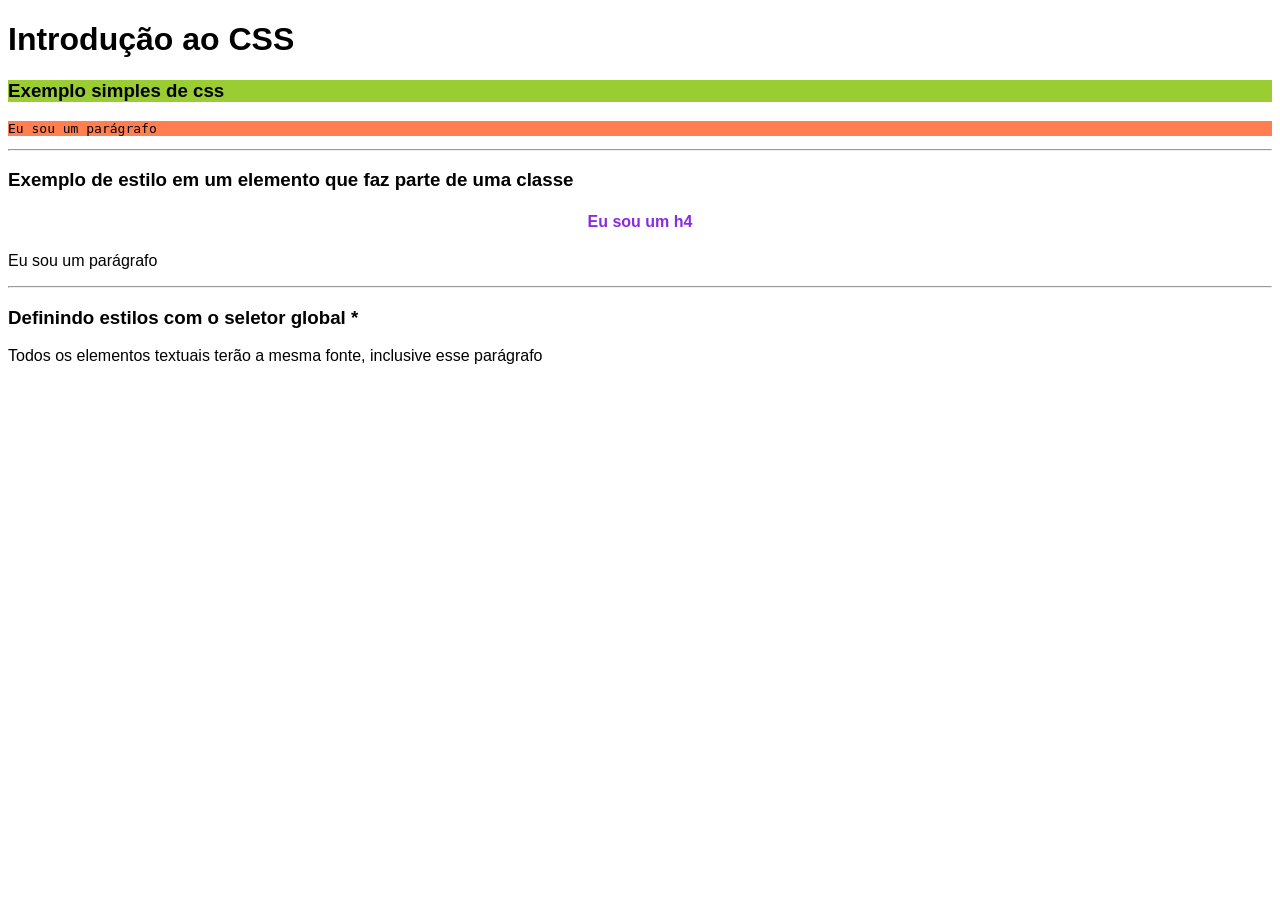
<file: Aula01/index.html>
<!DOCTYPE html>
<html lang="pt-br"">
<head>
    <meta charset="UTF-8">
    <meta name="viewport" content="width=device-width, initial-scale=1.0">
    <title>Conteúdo Aula 01 - CSS</title>

    <style>

h4.centralizado {
text-align: center;
color:blueviolet;
}

* {
    font-family: 'Trebuchet MS', 'Lucida Sans Unicode', 'Lucida Grande', 'Lucida Sans', Arial, sans-serif;

}


    </style>
</head>
<body>
    
<h1>Introdução ao CSS</h1>

<h3 style="font-family: sans-serif;background-color: yellowgreen;">Exemplo simples de css</h3>

<p style="font-family: monospace;background-color: coral;">Eu sou um parágrafo</p>

<hr>

<h3>Exemplo de estilo em um elemento que faz parte de uma classe</h3>

<h4 class="centralizado">Eu sou um h4</h4>

<p class="centralizado">Eu sou um parágrafo</p>

<hr>

<h3>Definindo estilos com o seletor global *</h3>

<p>Todos os elementos textuais terão a mesma fonte, inclusive esse parágrafo</p>

</body>
</html>
</file>
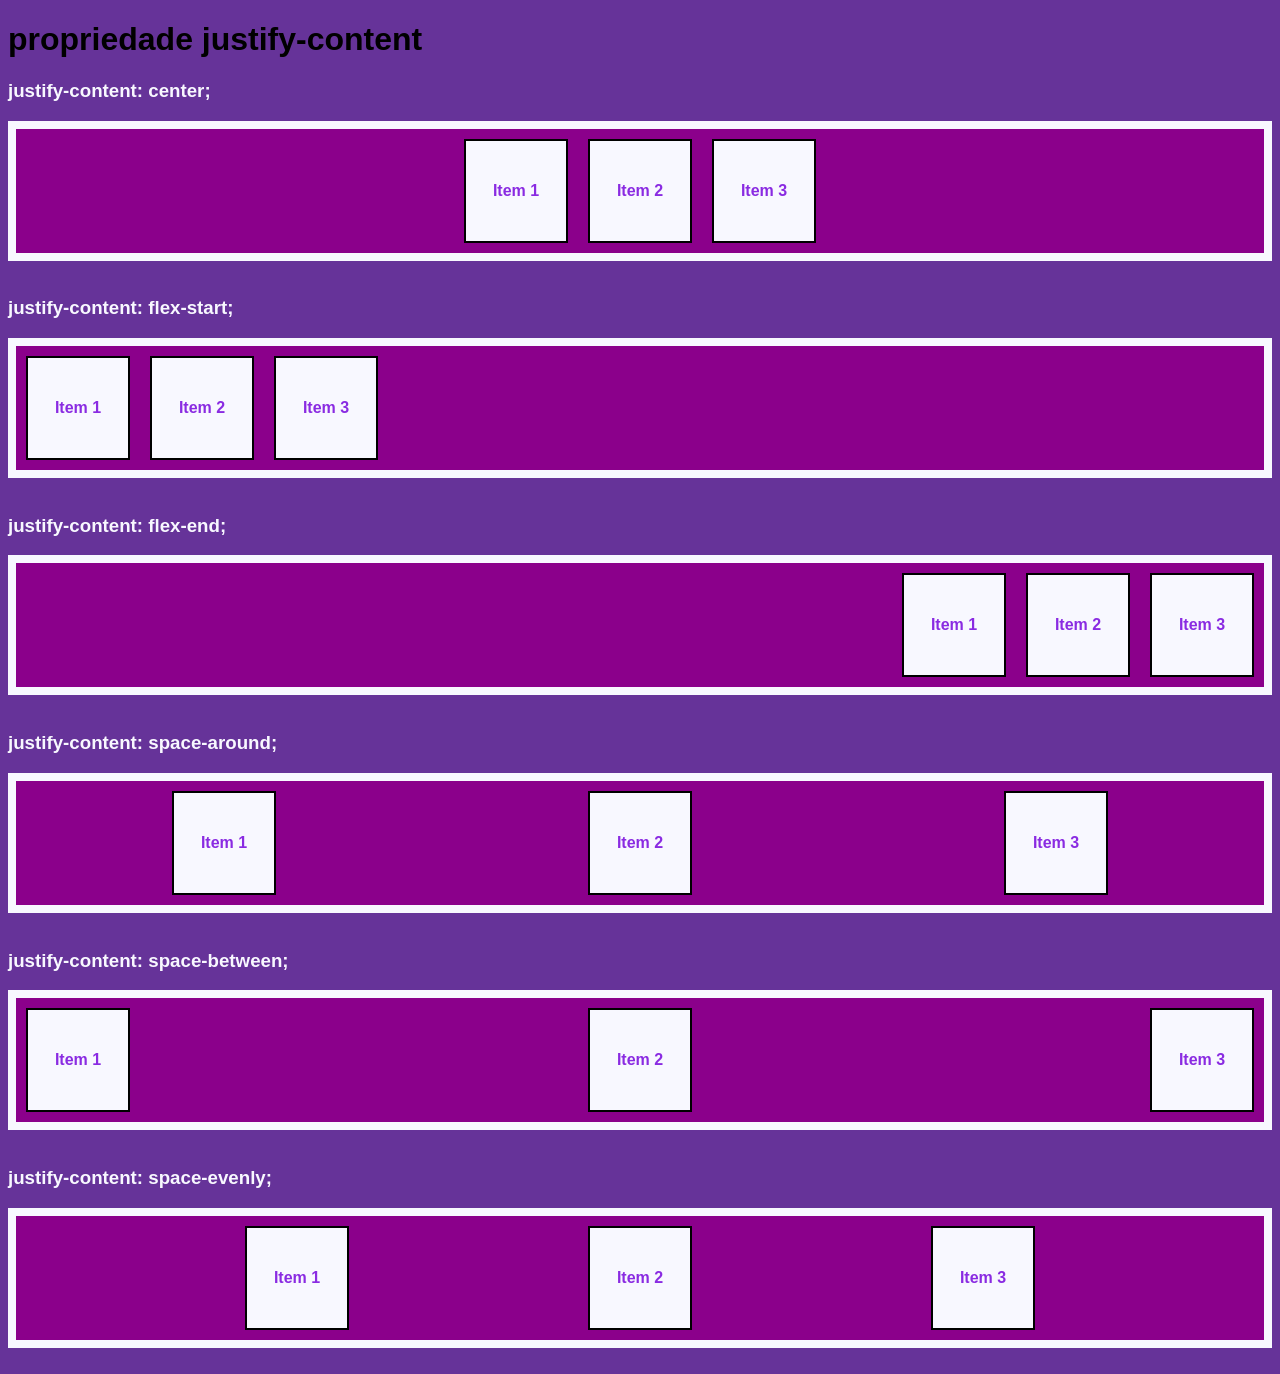
<file: Aula05/index.html>
<!DOCTYPE html>
<html lang="pt-br">
<head>
    <link rel="stylesheet" href="./css/style.css">
    <meta charset="UTF-8">
    <meta name="viewport" content="width=device-width, initial-scale=1.0">
    <title>Conteúdo Aula 05 - CSS</title>
</head>
<body>
    
<h1>propriedade justify-content</h1>

<h3>justify-content: center;</h3>


<div class="center">

<div>Item 1</div>
<div>Item 2</div>
<div>Item 3</div>

</div>

<br>

<h3>justify-content: flex-start;</h3>

<div class="flex-start">

<div>Item 1</div>
<div>Item 2</div>
<div>Item 3</div>

</div>

<br>

<h3>justify-content: flex-end;</h3>

<div class="flex-end">

<div>Item 1</div>
<div>Item 2</div>
<div>Item 3</div>

</div>

<br>

<h3>justify-content: space-around;</h3>

<div class="space-around">

<div>Item 1</div>
<div>Item 2</div>
<div>Item 3</div>

</div>

<br>

<h3>justify-content: space-between;</h3>

<div class="space-between">

<div>Item 1</div>
<div>Item 2</div>
<div>Item 3</div>

</div>

<br>

<h3>justify-content: space-evenly;</h3>

<div class="space-evenly">

<div>Item 1</div>
<div>Item 2</div>
<div>Item 3</div>

</div>

<br>


</body>
</html>
</file>
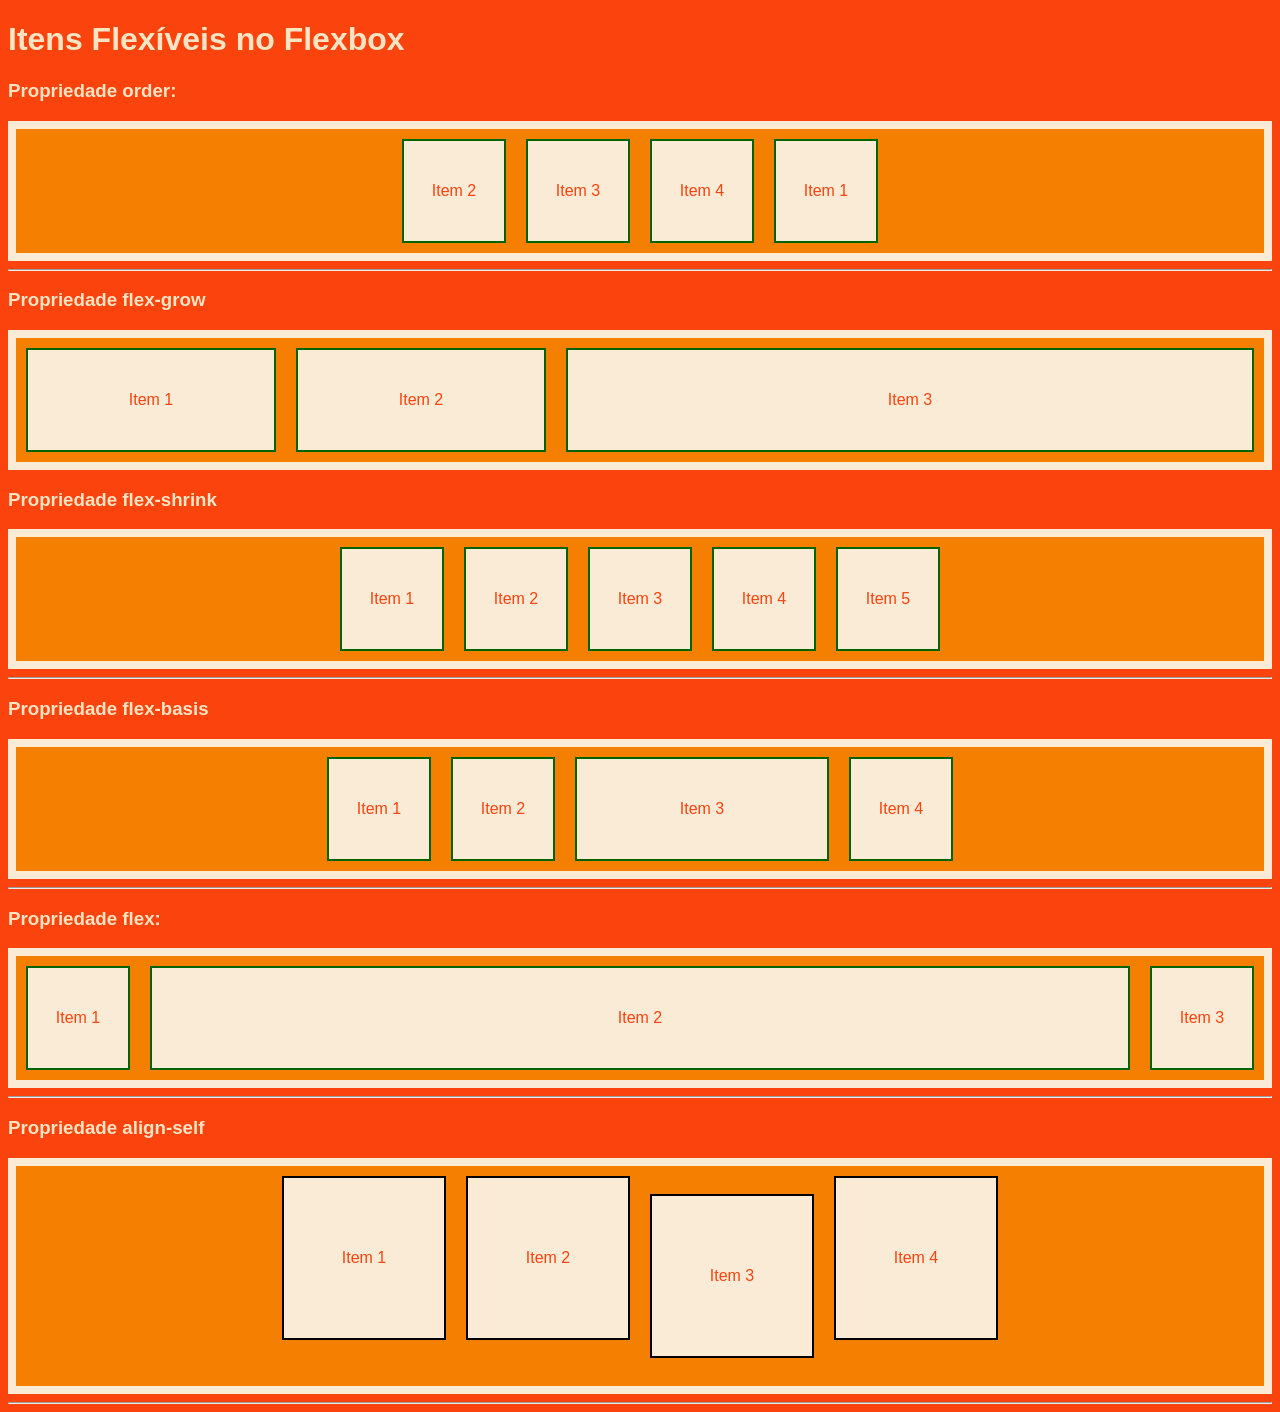
<file: Aula06/index.html>
<!DOCTYPE html>

<html lang="pt-br">

<head>

<link rel="stylesheet" href="./css/style.css">

    <meta charset="UTF-8">

    <meta name="viewport" 
    content="width=device-width, initial-scale=1.0">

    <title>Conteúdo Aula 06 - CSS</title>

</head>

<body>

    <h1>Itens Flexíveis no Flexbox</h1>

<h3>Propriedade order:</h3>

<div class="order">

<div style="order: 4;">Item 1</div>
<div style="order: 1;">Item 2</div>
<div style="order: 2;">Item 3</div>
<div style="order: 3;">Item 4</div>

</div>

<hr>

<h3>Propriedade flex-grow</h3>

<div class="flex-grow">

<div style="flex-grow: 1;">Item 1</div>
<div style="flex-grow: 1;">Item 2</div>
<div style="flex-grow: 4;">Item 3</div>

</div>

<h3>Propriedade flex-shrink</h3>

<div class="flex-shrink">

<div>Item 1</div>
<div style="flex-shrink: 4;">Item 2</div>
<div>Item 3</div>
<div>Item 4</div>
<div>Item 5</div>

</div>

<hr>

<h3>Propriedade flex-basis</h3>

<div class="flex-basis">

<div>Item 1</div>
<div>Item 2</div>
<div style="flex-basis: 250px;">Item 3</div>
<div>Item 4</div>

</div>

<hr>

<h3>Propriedade flex:</h3>

<div class="flex">

<div>Item 1</div>
<div style="flex:1 0 250px;">Item 2</div>
<div>Item 3</div>

</div>

<hr>

</div>

<h3>Propriedade align-self</h3>

<div class="align-self">

<div>Item 1</div>
<div>Item 2</div>
<div id="as-item3">Item 3</div>
<div>Item 4</div>

</div>

<hr>



</div>

</body>

</html>
</file>
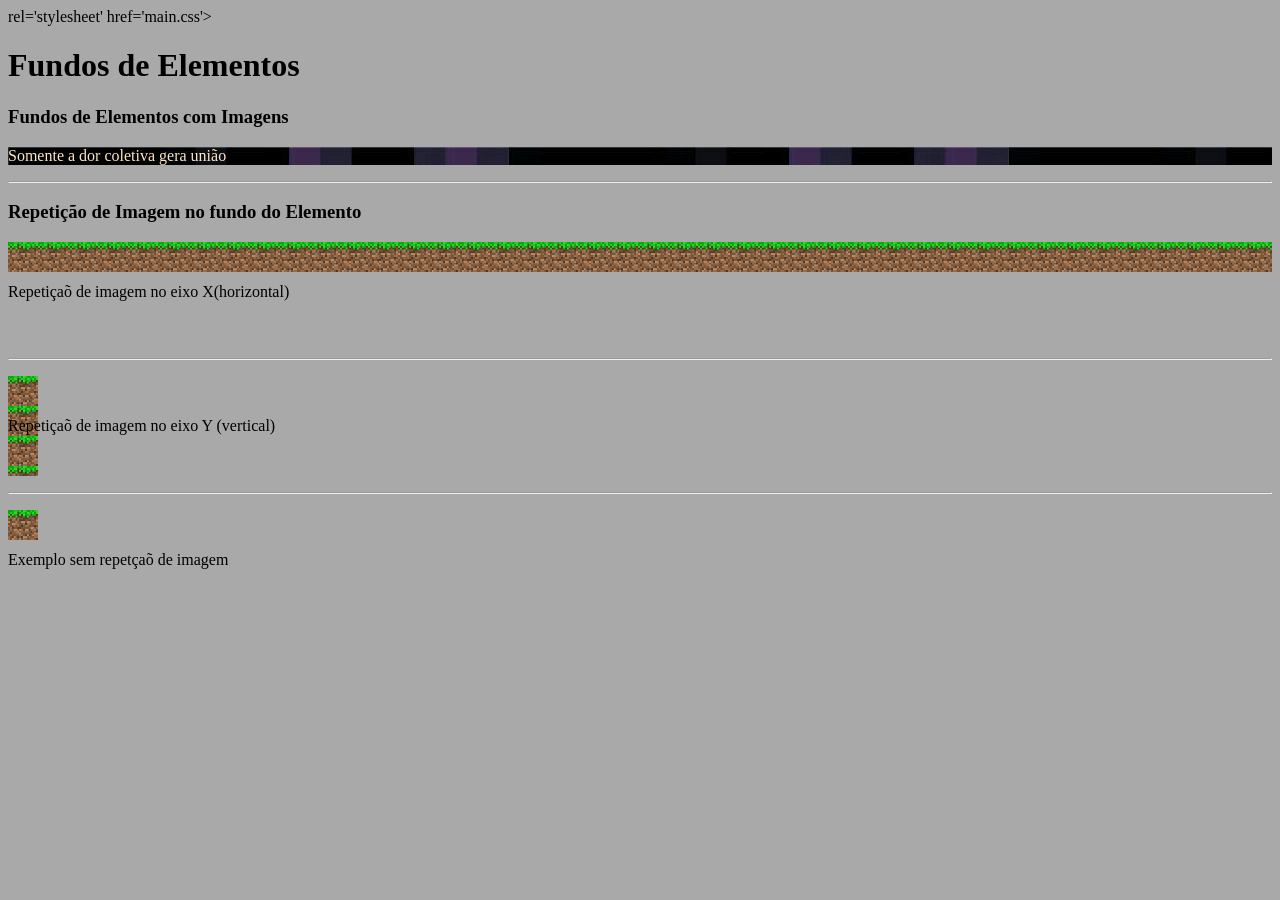
<file: Aula01/index02.html>
<!DOCTYPE html>
<html lang='pt-br'>
<head>
    <meta charset='utf-8'>
    <meta name='viewport' content='width=device-width, initial-scale=1'>

    <link rel="stylesheet" href="./css/style.css">
    
    
    <title>Conteúdo Au01</title>
    rel='stylesheet' href='main.css'>
</head>
<body>

    <h1>Fundos de Elementos</h1>

    <h3>Fundos de Elementos com Imagens</h3>

    <p class="ex1">Somente a dor coletiva gera união</p>

    <hr>

    <h3>Repetição de Imagem no fundo do Elemento</h3>

    <p class="ex2">Repetiçaõ de imagem no eixo X(horizontal)</p>

    <hr>

<p class="ex3">Repetiçaõ de imagem no eixo Y (vertical)</p>
    
    <hr>

<p class="ex4">Exemplo sem repetçaõ de imagem</p>

</body>
</html>
</file>
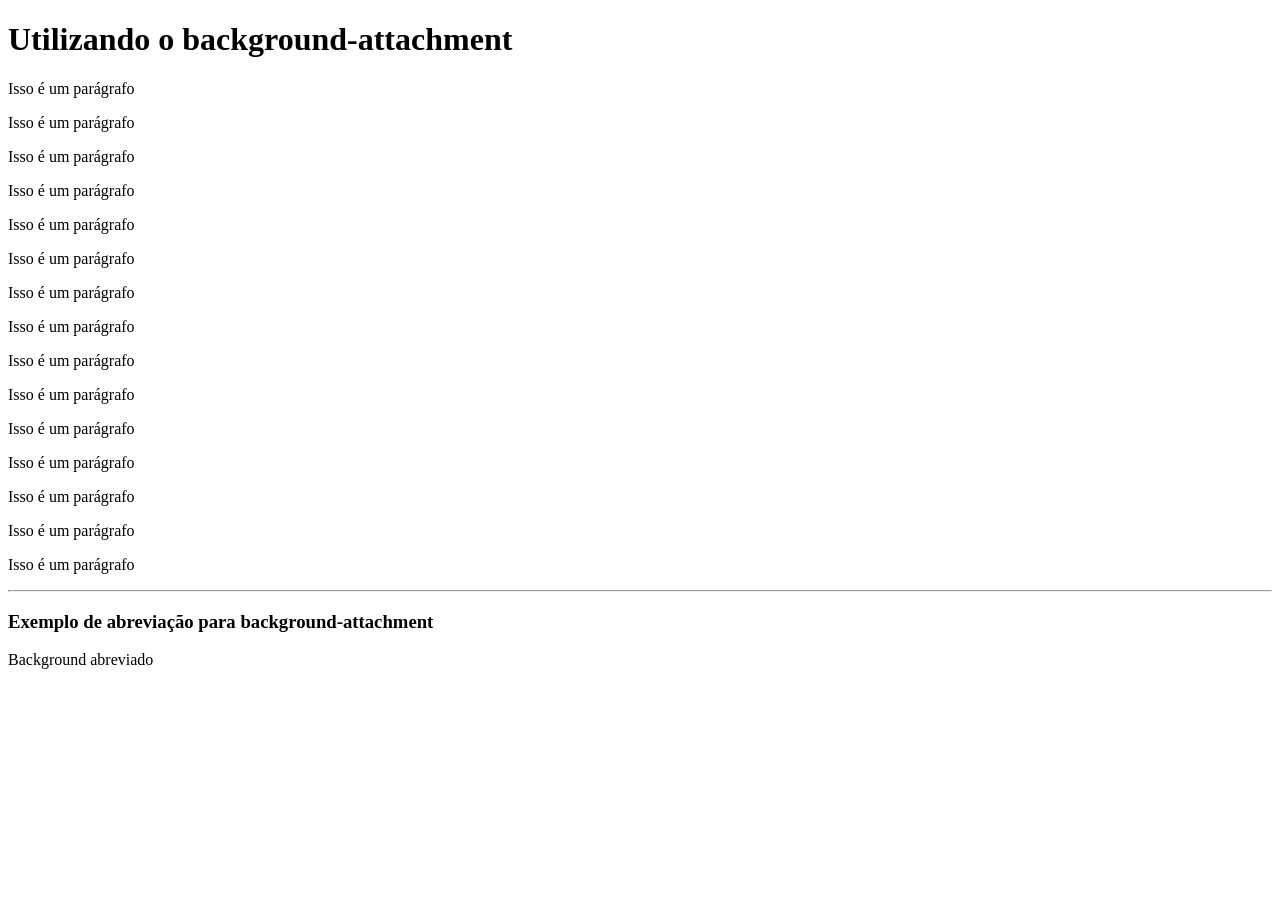
<file: Aula02/index02.html>
<!DOCTYPE html>
<html lang="pt-br">
<head>
    <meta charset="UTF-8">
    <meta name="viewport" content="width=device-width, initial-scale=1.0">

<link rel="stylesheet" href="./#style02.css">

    <title>Conteúdo Aula 02 - CSS</title>
</head>
<body>
    
    <h1>Utilizando o background-attachment</h1>
    
  <p>Isso é um parágrafo</p>
  <p>Isso é um parágrafo</p>
  <p>Isso é um parágrafo</p>
  <p>Isso é um parágrafo</p>
  <p>Isso é um parágrafo</p>
  <p>Isso é um parágrafo</p>
  <p>Isso é um parágrafo</p>
  <p>Isso é um parágrafo</p>
  <p>Isso é um parágrafo</p>
  <p>Isso é um parágrafo</p>
  <p>Isso é um parágrafo</p>
  <p>Isso é um parágrafo</p>
  <p>Isso é um parágrafo</p>
  <p>Isso é um parágrafo</p>
  <p>Isso é um parágrafo</p>

  <hr>

  <h3>Exemplo de abreviação para background-attachment</h3>

  <p class="ex2">Background abreviado</p>

</body>
</html>
</file>
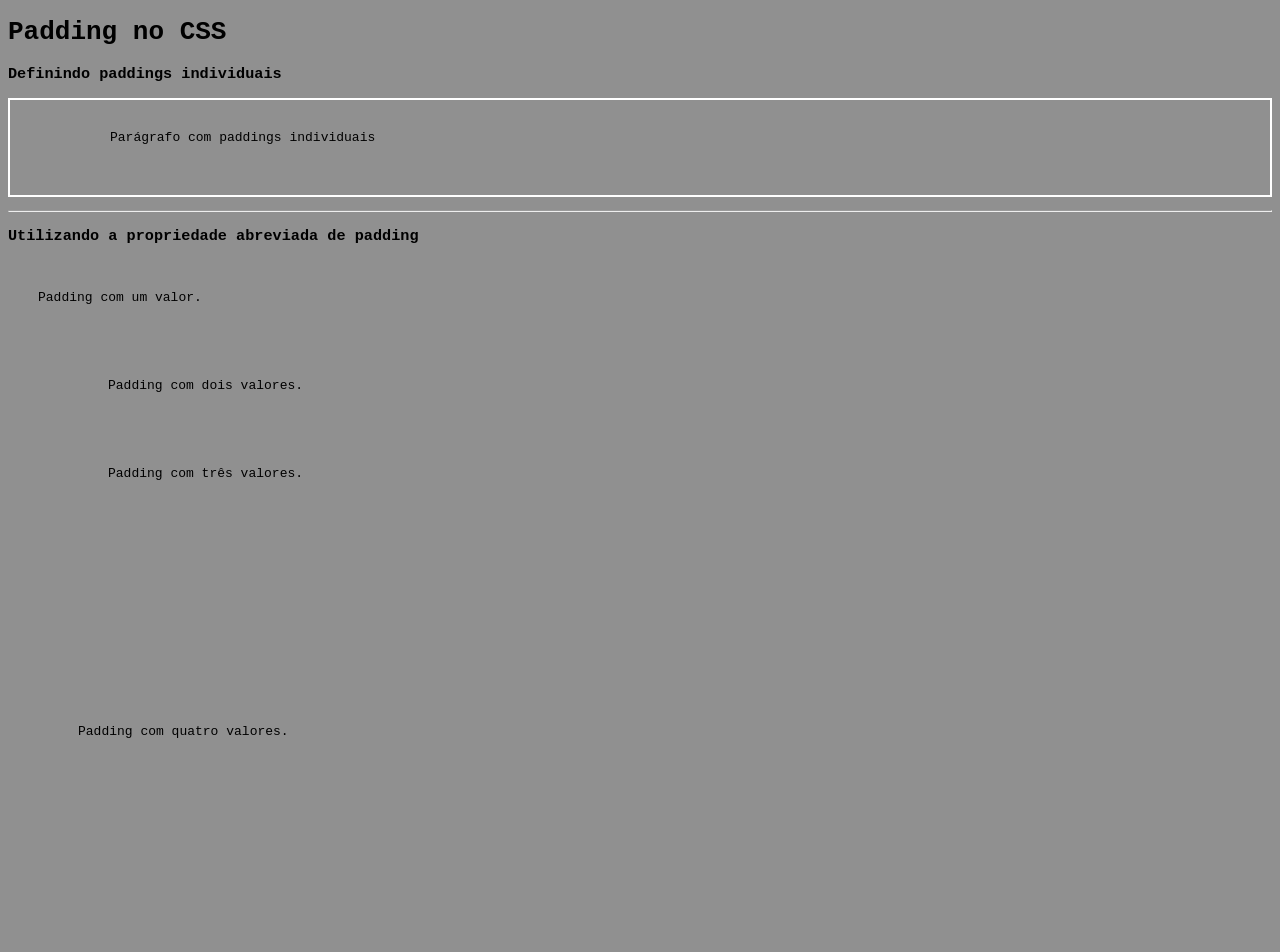
<file: Aula03/index02.html>
<!DOCTYPE html>
<html lang="pt-br">
<head>
    <meta charset="UTF-8">
    <meta name="viewport" content="width=device-width, initial-scale=1.0">
    <title>Conteúdo Aula 03 - CSS</title>

    <link rel="stylesheet" href="./css/style02.css">

</head>
<body>

    <h1>Padding no CSS</h1>

<h3>Definindo paddings individuais</h3>

<p class="ex1">Parágrafo com paddings individuais</p>

<hr>

<h3>Utilizando a propriedade abreviada de padding</h3>

<p class="padding-abbr1">Padding com um valor.</p>
<p class="padding-abbr2">Padding com dois valores.</p>
<p class="padding-abbr3">Padding com três valores.</p>
<p class="padding-abbr4">Padding com quatro valores.</p>

</body>
</html>
</file>
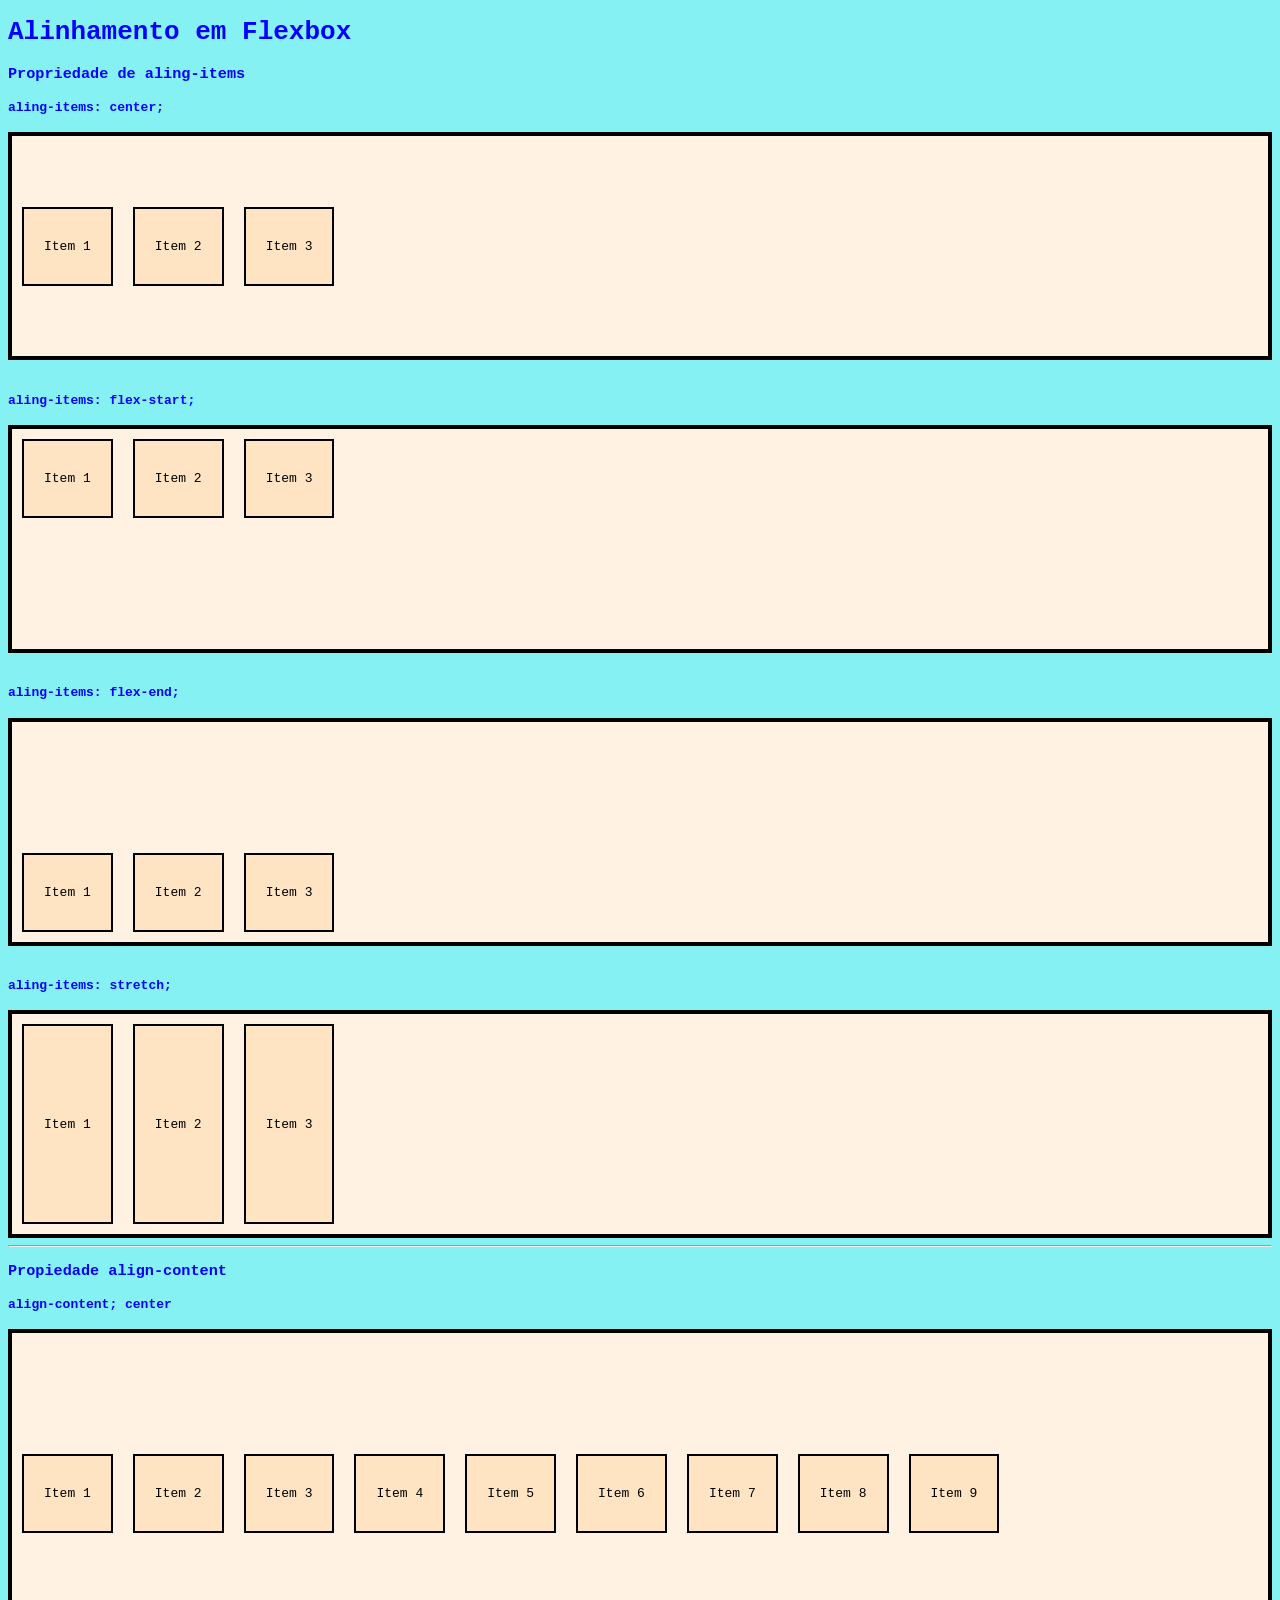
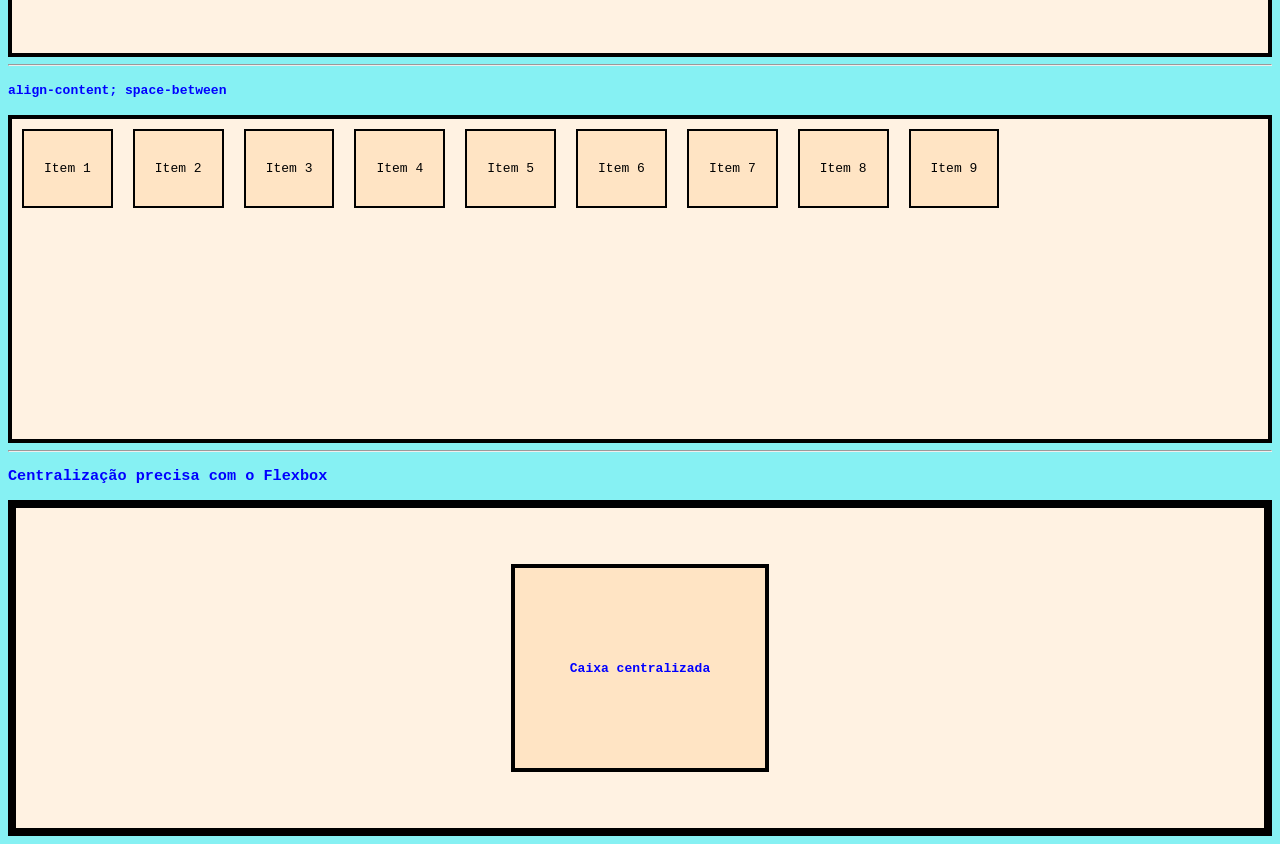
<file: Aula05/index02.html>
<!DOCTYPE html>
<html lang="pt-br">
<head>
    <link rel="stylesheet" href="./css/style02.css">
    <meta charset="UTF-8">
    <meta name="viewport" content="width=device-width, initial-scale=1.0">
    <title>Conteúdo Aula 05 - CSS</title>
</head>
<body>
    
<h1>Alinhamento em Flexbox</h1>

<h3>Propriedade de aling-items</h3>

<h4>aling-items: center;</h4>

<div class="center-1">

    <div>Item 1</div>
    <div>Item 2</div>
    <div>Item 3</div>

</div>

<br>

<h4>aling-items: flex-start;</h4>

<div class="flex-start-1">

    <div>Item 1</div>
    <div>Item 2</div>
    <div>Item 3</div>

</div>

<br>

<h4>aling-items: flex-end;</h4>

<div class="flex-end-1">

    <div>Item 1</div>
    <div>Item 2</div>
    <div>Item 3</div>

</div>

<br>

<h4>aling-items: stretch;</h4>

<div class="stretch-1">

    <div>Item 1</div>
    <div>Item 2</div>
    <div>Item 3</div>

</div>

<hr>

<h3>Propiedade align-content</h3>

<h4>align-content; center</h4>

<div class="center-2">

<div>Item 1</div>
<div>Item 2</div>
<div>Item 3</div>
<div>Item 4</div>
<div>Item 5</div>
<div>Item 6</div>
<div>Item 7</div>
<div>Item 8</div>
<div>Item 9</div>

</div>

<hr>

<h4>align-content; space-between</h4>

<div class="space-between-2">

<div>Item 1</div>
<div>Item 2</div>
<div>Item 3</div>
<div>Item 4</div>
<div>Item 5</div>
<div>Item 6</div>
<div>Item 7</div>
<div>Item 8</div>
<div>Item 9</div>

</div>

<hr>

<h3>Centralização precisa com o Flexbox</h3>

<div class="container">

<div>Caixa centralizada</div>

</div>

</body>
</html>
</file>
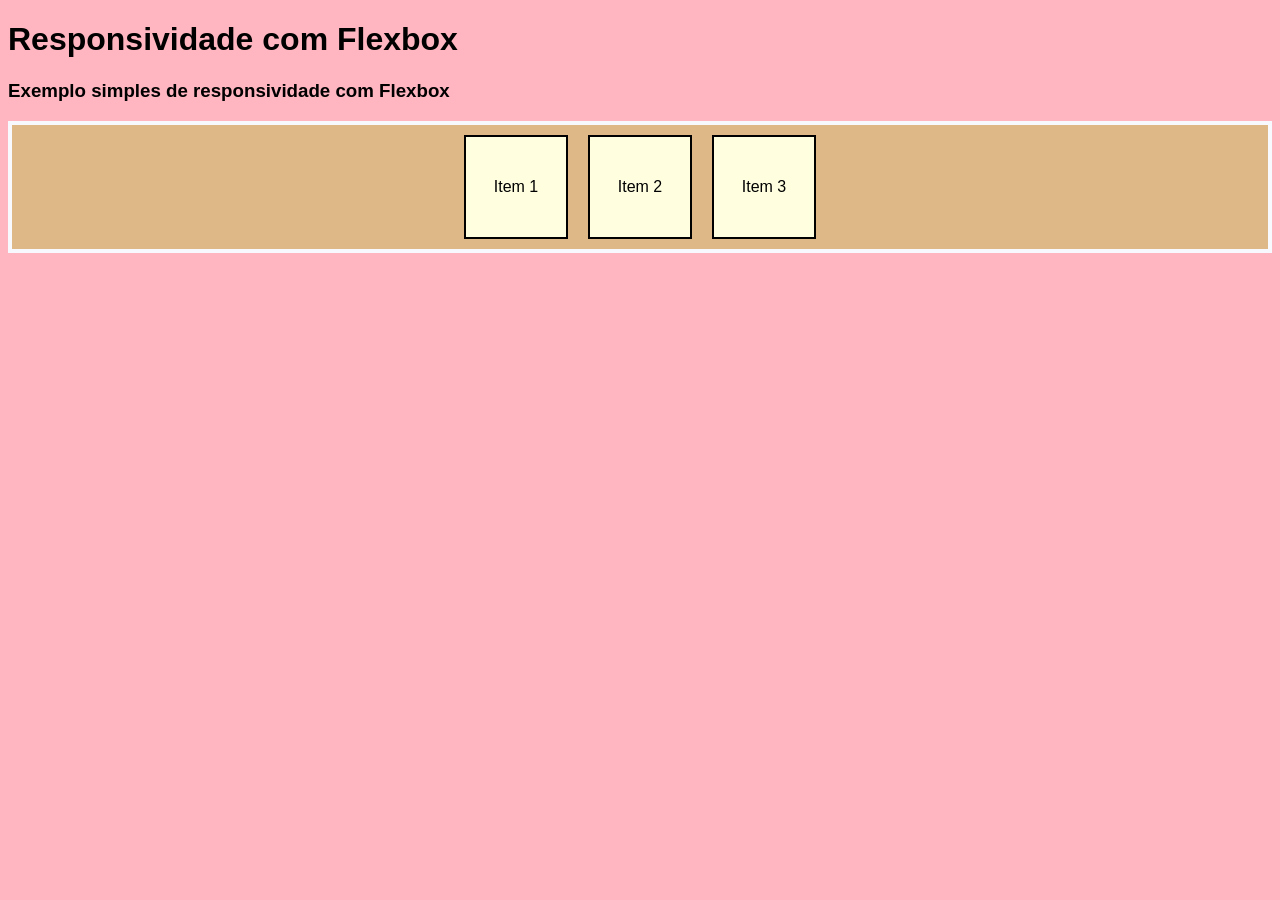
<file: Aula06/index02.html>
<!DOCTYPE html>
<html lang="pt-br">
<head>

    <link rel="stylesheet" href="./css/style02.css">

    <meta charset="UTF-8">
    <meta name="viewport" content="width=device-width, initial-scale=1.0">
    <title>Conteúdo Aula 06</title>
</head>
<body>
    <h1>Responsividade com Flexbox</h1>

<h3>Exemplo simples de responsividade com Flexbox</h3>

<section>

    <div class="container">

<div>Item 1</div>
<div>Item 2</div>
<div>Item 3</div>

</div>

</section>

</body>
</html>
</file>
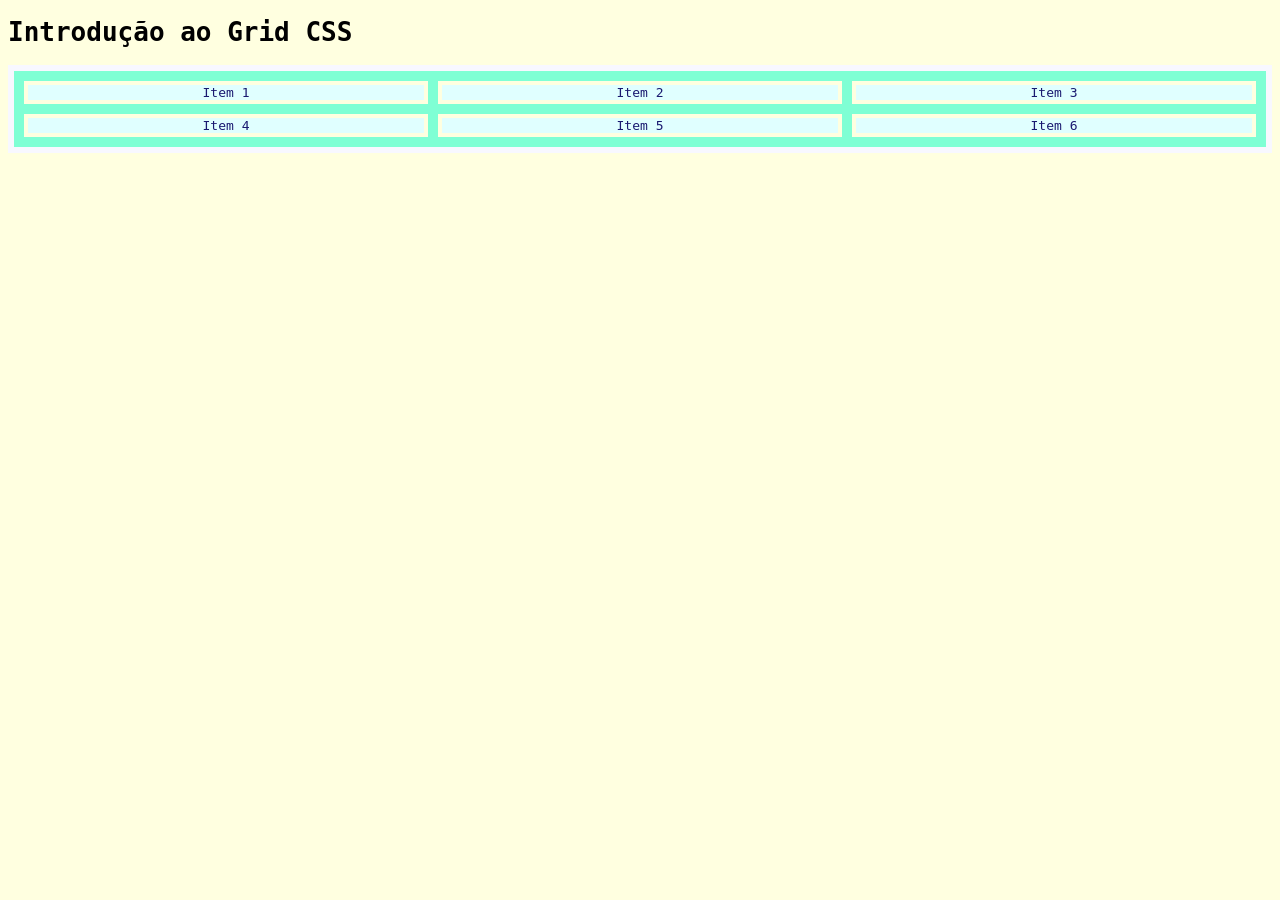
<file: Aula06/index03.html>
<!DOCTYPE html>
<html lang="pt-br">
<head>

    <link rel="stylesheet" href="./css/style03.css">

    <meta charset="UTF-8">
    <meta name="viewport" content="width=device-width, initial-scale=1.0">
    <title>Conteúdo Aula 06 - CSS</title>
</head>
<body>
    <h1>Introdução ao Grid CSS</h1>

<div class="container">

<div>Item 1</div>
<div>Item 2</div>
<div>Item 3</div>
<div>Item 4</div>
<div>Item 5</div>
<div>Item 6</div>

</div>

</body>
</html>
</file>
<file: Aula05/css/style.css>
body {
    background-color: rebeccapurple;
    font-family: sans-serif;
}

h3 {
    color: ghostwhite
}

.center div,
.flex-start div,
.flex-end div,
.space-around div,
.space-between div,
.space-evenly div {
    background-color: ghostwhite;
    color: blueviolet;
    border: 2px solid black;
    width: 100px;
    height: 100px;
    text-align: center;
    align-content: center;
    font-size: 1center;
    font-weight: bold;
}

/*Utilizando a propriedade justify-content*/

.center {
    background-color: darkmagenta;
    border: 8px solid ghostwhite;
    padding: 10px;
    display: flex;
    gap: 20px;
    justify-content: center;
}

.flex-start {
    background-color: darkmagenta;
    border: 8px solid ghostwhite;
    padding: 10px;
    display: flex;
    gap: 20px;
    justify-content: flex-start} /*Valor padrão*/

    .flex-end {
    background-color: darkmagenta;
    border: 8px solid ghostwhite;
    padding: 10px;
    display: flex;
    gap: 20px;
    justify-content: flex-end}

     .space-around {
    background-color: darkmagenta;
    border: 8px solid ghostwhite;
    padding: 10px;
    display: flex;
    gap: 20px;
    justify-content: space-around}

       .space-between {
    background-color: darkmagenta;
    border: 8px solid ghostwhite;
    padding: 10px;
    display: flex;
    gap: 20px;
    justify-content: space-between}

       .space-evenly {
    background-color: darkmagenta;
    border: 8px solid ghostwhite;
    padding: 10px;
    display: flex;
    gap: 20px;
    justify-content: space-evenly}
</file>
<file: Aula06/css/style.css>
body {
    background-color: #FA430D;
font-family: sans-serif;
color: antiquewhite;
}

h1 {
    color:bisque;
}

h3 {
    color:bisque;
}

.order, 
.flex-grow,
.flex-shrink,
.flex-basis,
.flex,
.align-self {
    background-color:#F57F00;
    border: 8px solid antiquewhite;
    padding: 10px;
    display: flex;
    gap: 20px;
    justify-content: center;
}


.order div,
.flex-grow div,
.flex-shrink div,
.flex-basis div,
.flex div,
.align-self div {
    background-color: antiquewhite;
    color: #FA430D;
    border: 2px solid darkgreen;
    width: 100px;
    height: 100px;
    text-align: center;
    align-content: center;
}

.align-self {
    height: 200px;
}

.align-self div{
    background-color: antiquewhite;
    color: #FA430D;
    border: 2px solid black;
    padding: 30px;
    text-align: center;
}

#as-item3 {
    align-self: center;
}
</file>
<file: Aula01/css/style.css>
body {
    background-color: darkgrey;
}

/*Adicionando imagem no fundo de um elemento*/

.ex1 {
    background-image: url("../img/obsidian.jpg");
    color: bisque;
}

/*Ajustando repetiçao de imagem no fundo do elemento*/

.ex2 {
   background-image: url("../img/grama.png");
    height: 100px;
    background-repeat: repeat-x;
    align-content: center;
}

.ex3 {
    background-image: url("../img/grama.png");
      height: 100px;
    background-repeat: repeat-y;
    align-content: center;
}


.ex4 {
    background-image: url("../img/grama.png");
      height: 100px;
    background-repeat: no-repeat;
    align-content: center;
}
</file>
<file: Aula03/css/style02.css>
body {
    background-color: #909090;
    font-family: monospace;
}

/*Paddings individuais em elemento*/

p.ex1 {
    border: 2px solid white;
    padding-top: 30px;
    padding-right: 70px;
    padding-bottom: 50px;
    padding-left: 100px;
}

/*Paddings com prorpiedade abreviada*/

p.padding-abbr1
p.padding-abbr2
p.padding-abbr3
p.padding-abbr4 {
    border: 7px #ffff;
}

p.padding-abbr1 {
    padding: 30px;
}

p.padding-abbr2 {
    padding: 30px 100px;
}

p.padding-abbr3 {
    padding: 30px 100px 200px;
}

p.padding-abbr4 {
    padding: 30px 150px 200px 70px;
}
</file>
<file: Aula05/css/style02.css>
body {
    background-color: rgb(134, 241, 243);
    font-family: monospace;
    color: blue;
}

.center-1 div,
.flex-start-1 div,
.flex-end-1 div,
.stretch-1 div,
.center-2 div,
.space-between-2 div {
    background-color: bisque;
    color: black;
    border: 2px solid black;
    padding: 30px 20px;
    text-align: center;
    align-content: center;
}

.center-1 {
    background-color: rgb(255, 242, 226);
    border: 4px solid black;
    padding: 10px;
    display: flex;
    gap: 20px;
    height: 200px;
    align-items: center;
}

.flex-start-1 {
    background-color: rgb(255, 242, 226);
    border: 4px solid black;
    padding: 10px;
    display: flex;
    gap: 20px;
    height: 200px;
    align-items: flex-start;
}

.flex-end-1 {
    background-color: rgb(255, 242, 226);
    border: 4px solid black;
    padding: 10px;
    display: flex;
    gap: 20px;
    height: 200px;
    align-items: flex-end;
}

.stretch-1 {
    background-color: rgb(255, 242, 226);
    border: 4px solid black;
    padding: 10px;
    display: flex;
    gap: 20px;
    height: 200px;
    align-items: stretch;

}

.center-2 {
    background-color:rgb(255, 242, 226);
    border: 4px solid black;
    padding: 10px;
    display: flex;
    gap: 20px;
    flex-wrap: wrap;
    height: 300px;
    align-content: center;
}

.space-between-2 {
    background-color:rgb(255, 242, 226);
    border: 4px solid black;
    padding: 10px;
    display: flex;
    gap: 20px;
    flex-wrap: wrap;
    height: 300px;
    align-content: space-between;
}

.container div {
    background-color:bisque;
    border: 4px solid black;
    width: 250px;
    height: 200px;
    align-content: center;
    text-align: center;
    font-weight: bold;
}

.container {
    background-color:rgb(255, 242, 226);
    padding: 10px;
    border: 8px solid black;
    height: 300px;
    display: flex;
    justify-content: center;
    align-items: center;
}
</file>
<file: Aula06/css/style02.css>
body {
    background-color: lightpink;
    font-family:'Gill Sans', 'Gill Sans MT', Calibri, 'Trebuchet MS', sans-serif;
}

section {
    justify-items: center;
}

.container {
    background-color: burlywood;
    border: 4px solid ghostwhite;
    width: 100%;
    padding: 10px;
    box-sizing: border-box;
    display: flex;
    gap: 20px;
    justify-content: center;
    flex-direction: row;
}

.container div {
    background-color:lightyellow;
    border: 2px solid black;
    width: 100px;
    height: 100px;
    text-align: center;
    align-content: center;
    justify-content: center;
}

@media (max-width: 800px) {
    .container {
        flex-direction: column;
        align-items: center;
        width: 50%;
    }
}
</file>
<file: Aula06/css/style03.css>
body {
    background-color: lightyellow;
    font-family: monospace;
    color: black;
}

.container {
    background-color: aquamarine;
    color: midnightblue;
    border: 6px solid ghostwhite;
    padding: 10px;
    display: grid;
    gap: 10px;
    grid-template-columns: auto auto auto;
}

.container div {
    background-color: lightcyan;
    border: 4px solid lightyellow;
    text-align: center;
    align-content: center;
}
</file>
